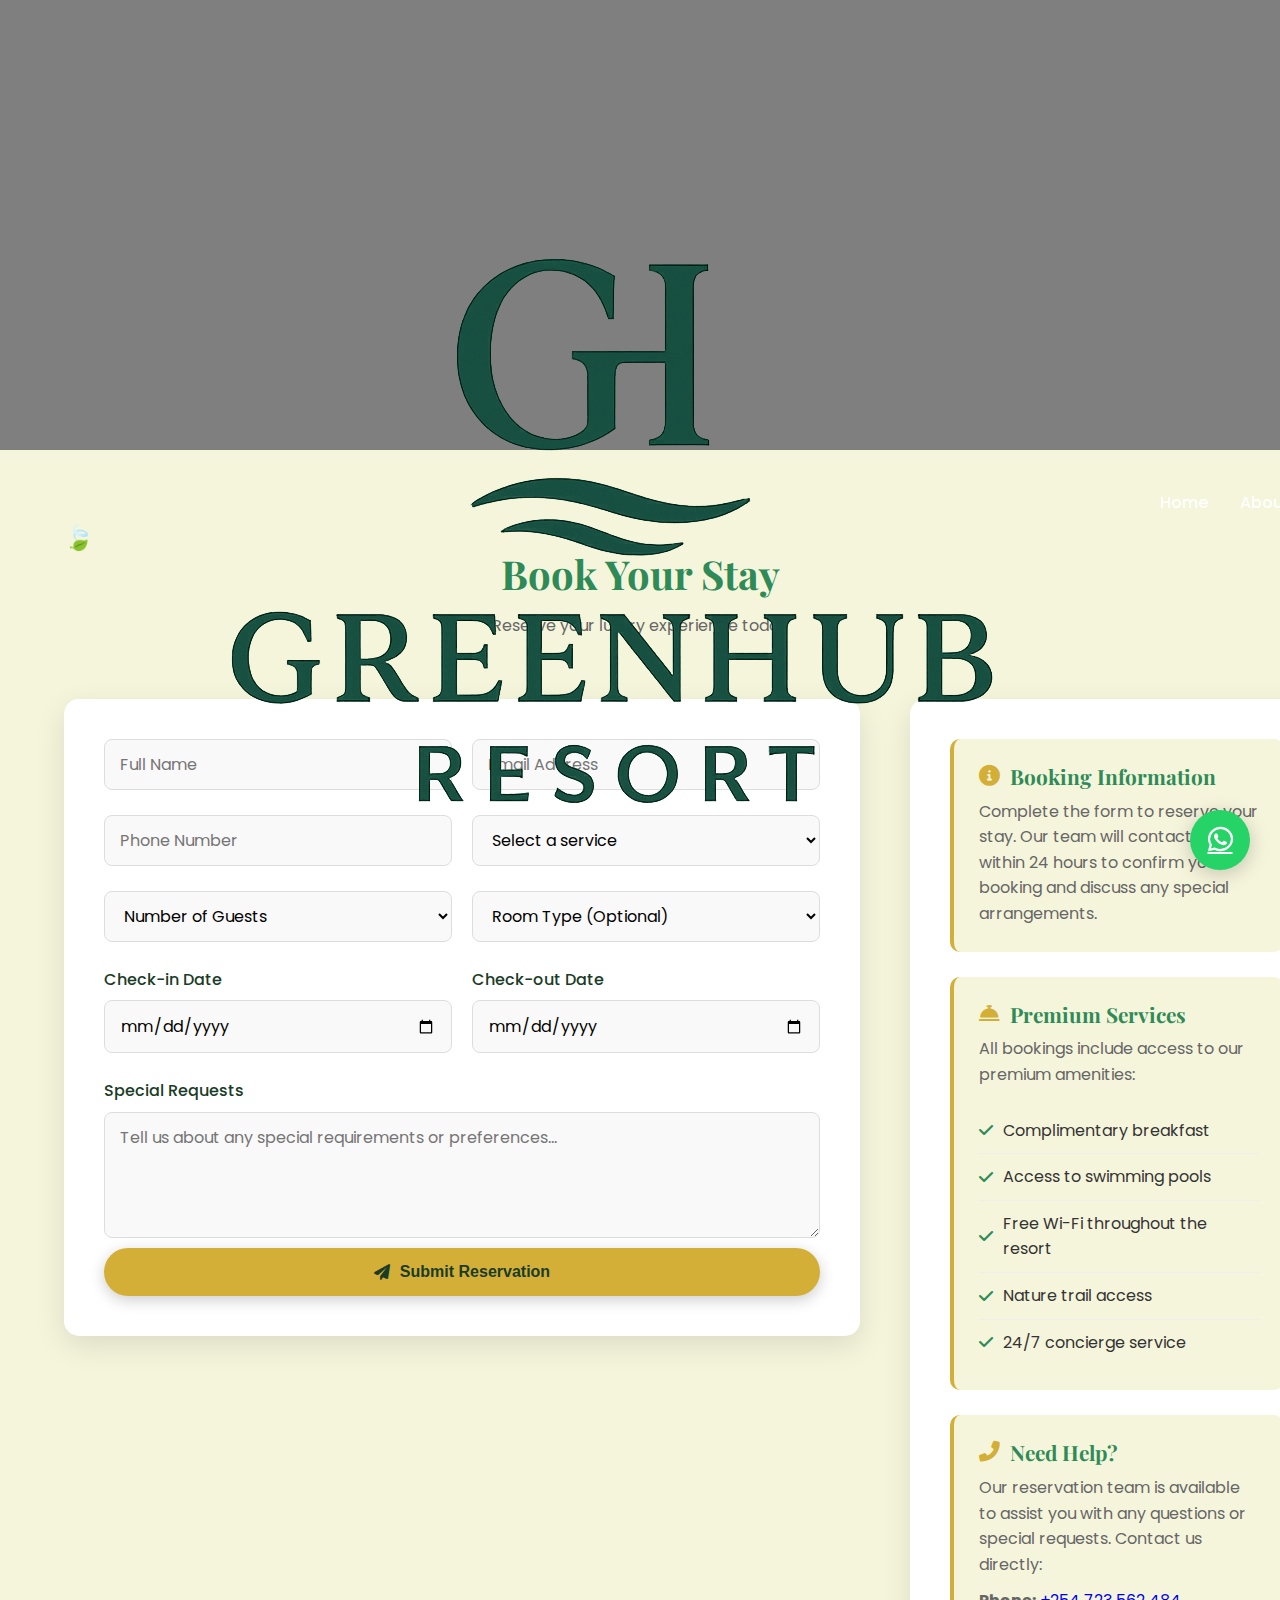
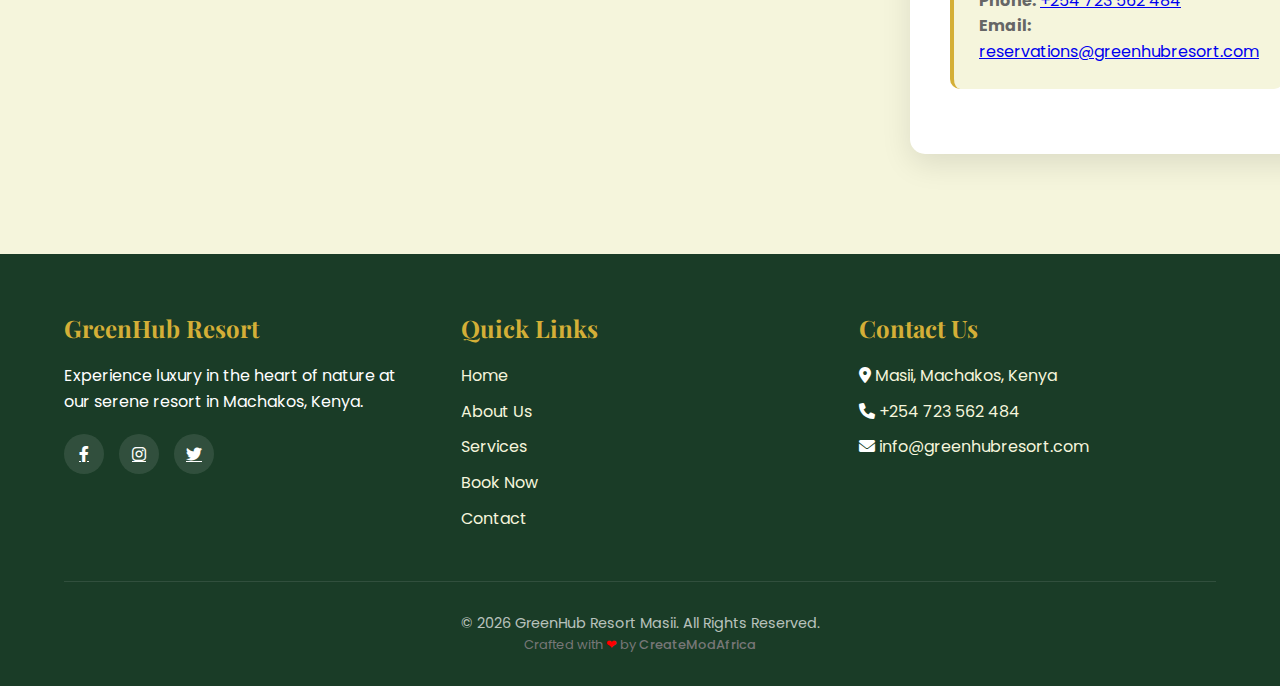
<file: booking.html>
<!DOCTYPE html>
<html lang="en">
  <head>
    <meta charset="UTF-8" />
    <meta name="viewport" content="width=device-width, initial-scale=1.0" />
    <title>GreenHub Resort - Book Your Stay</title>

    <!-- Fonts -->
    <link
      href="https://fonts.googleapis.com/css2?family=Playfair+Display:wght@400;700&family=Poppins:wght@300;400;500;600&display=swap"
      rel="stylesheet"
    />
    <link
      rel="stylesheet"
      href="https://cdnjs.cloudflare.com/ajax/libs/font-awesome/6.0.0-beta3/css/all.min.css"
    />
    <link href="https://fonts.googleapis.com/css2?family=Jost:wght@100;200;300;400;500;600;700;800;900&display=swap" rel="stylesheet">
    <!-- Stylesheet -->

    <link rel="stylesheet" href="booking.css" />
  </head>
  <body>
    <!-- Header with Navigation -->
    <!-- Header with Navigation -->
    <header>
      <nav id="navbar" class="navbar">
        <a href="index.html" class="logo"
          ><img src="logoGreenhub.png" alt="logo"
        /></a>
        <div class="menu-toggle" id="menu-toggle">
          <i class="fas fa-bars"></i>
        </div>
        <ul class="nav-links" id="nav-links">
          <li><a href="index.html">Home</a></li>
          <li><a href="about.html">About</a></li>
          <li><a href="services.html">Services</a></li>
          <li><a href="booking.html" class="active">Book Now</a></li>
          <li><a href="contact.html">Contact</a></li>
          <li><a href="booking.html" class="btn">Book Now</a></li>
        </ul>
      </nav>
    </header>

    <!-- Hero Section -->
    <section class="hero">
      <div class="hero-content">
        <h1>Experience Refined Tranquility</h1>
        <p>Serenity⭐Elegance⭐Prestige</p>
      </div>
    </section>

    <!-- Booking Section -->
    <section id="booking" class="booking">
      <div class="section-title">
        <h2>Book Your Stay</h2>
        <p>Reserve your luxury experience today</p>
      </div>

      <div class="booking-container">
        <div class="booking-form">
          <form
            id="reservationForm"
            action="https://formsubmit.co/karanjacharles586@gmail.com"
            method="POST"
          >
            <div class="form-row">
              <div class="form-group">
                <input
                  type="text"
                  id="name"
                  name="name"
                  required
                  placeholder="Full Name"
                />
              </div>

              <div class="form-group">
                <input
                  type="email"
                  id="email"
                  name="email"
                  required
                  placeholder="Email Address"
                />
              </div>
            </div>

            <div class="form-row">
              <div class="form-group">
                <input
                  type="tel"
                  id="phone"
                  name="phone_number"
                  required
                  placeholder="Phone Number"
                />
              </div>

              <div class="form-group">
                <select id="service" name="service" required>
                  <option value="">Select a service</option>
                  <option value="accommodation">Accommodation</option>
                  <option value="conference">Conference</option>
                  <option value="restaurant">Restaurant</option>
                  <option value="pool">Swimming Pool</option>
                  <option value="full">Full Package</option>
                </select>
              </div>
            </div>

            <div class="form-row">
              <div class="form-group">
                <select id="guests" name="guests" required>
                  <option value="0">Number of Guests</option>
                  <option value="1">1 Guest</option>
                  <option value="2">2 Guests</option>
                  <option value="3">3 Guests</option>
                  <option value="4">4 Guests</option>
                  <option value="5-10">5-10 Guests</option>
                  <option value="10-20">10-20 Guests</option>
                  <option value="20+">20+ Guests</option>
                </select>
              </div>

              <div class="form-group">
                <select id="room-type" name="room_type">
                  <option value="">Room Type (Optional)</option>
                  <option value="standard">Standard Room</option>
                  <option value="deluxe">Deluxe Room</option>
                  <option value="suite">Suite</option>
                  <option value="family">Family Room</option>
                  <option value="villa">Private Villa</option>
                </select>
              </div>
            </div>

            <div class="form-row">
              <div class="form-group">
                <label for="checkin">Check-in Date</label>
                <input type="date" id="checkin" name="check-in" required />
              </div>

              <div class="form-group">
                <label for="checkout">Check-out Date</label>
                <input type="date" id="checkout" name="check-out" required />
              </div>
            </div>

            <div class="form-group">
              <label for="message">Special Requests</label>
              <textarea
                id="message"
                rows="4"
                name="special_requests"
                placeholder="Tell us about any special requirements or preferences..."
              ></textarea>
            </div>

            <input type="hidden" name="_captcha" value="false" />
            <input type="hidden" name="_cc" value="murrayirungu@gmail.com" />
            <input
              type="hidden"
              name="_subject"
              value="New Reservation - GreenHub Resort"
            />
            <input type="hidden" name="_template" value="table" />
            <input
              type="hidden"
              name="_next"
              value="https://yourwebsite.com/thank-you.html"
            />

            <button type="submit" class="btn">
              <i class="fas fa-paper-plane"></i> Submit Reservation
            </button>
          </form>
        </div>

        <div class="booking-info">
          <div class="info-card">
            <h3><i class="fas fa-info-circle"></i> Booking Information</h3>
            <p>
              Complete the form to reserve your stay. Our team will contact you
              within 24 hours to confirm your booking and discuss any special
              arrangements.
            </p>
          </div>

          <div class="info-card">
            <h3><i class="fas fa-concierge-bell"></i> Premium Services</h3>
            <p>All bookings include access to our premium amenities:</p>
            <ul class="benefits-list">
              <li><i class="fas fa-check"></i> Complimentary breakfast</li>
              <li><i class="fas fa-check"></i> Access to swimming pools</li>
              <li>
                <i class="fas fa-check"></i> Free Wi-Fi throughout the resort
              </li>
              <li><i class="fas fa-check"></i> Nature trail access</li>
              <li><i class="fas fa-check"></i> 24/7 concierge service</li>
            </ul>
          </div>

          <div class="info-card">
            <h3><i class="fas fa-phone-alt"></i> Need Help?</h3>
            <p>
              Our reservation team is available to assist you with any questions
              or special requests. Contact us directly:
            </p>
            <p style="margin-top: 10px">
              <strong>Phone:</strong>
              <a href="tel:+254723562484">+254 723 562 484 </a>
            </p>
            <p>
              <strong>Email:</strong
              ><a href="mailto:reservations@greenhubresort.com">
                reservations@greenhubresort.com</a
              >
            </p>
          </div>
        </div>
      </div>
    </section>

    <!-- Confirmation Modal -->
    <div class="modal" id="confirmationModal">
      <div class="modal-content">
        <div class="modal-icon">
          <i class="fas fa-check-circle"></i>
        </div>
        <h3>Reservation Submitted!</h3>
        <p>
          Thank you for choosing GreenHub Resort. We have received your
          reservation request and will contact you shortly to confirm your
          booking.
        </p>
        <a href="index.html" class="modal-btn">Return to Homepage</a>
      </div>
    </div>

    <!-- WhatsApp Float Button -->
    <a
      href="https://wa.me/254723562484?text=Hello%20GreenHub%20Resort,%20I%27d%20like%20to%20make%20a%20booking."
      class="whatsapp-float"
      target="_blank"
    >
      <i class="fab fa-whatsapp"></i>
    </a>

    <!-- Footer -->
    <footer>
      <div class="footer-content">
        <div class="footer-column">
          <h3>GreenHub Resort</h3>
          <p>
            Experience luxury in the heart of nature at our serene resort in
            Machakos, Kenya.
          </p>
          <div class="social-links">
            <a href="https://web.facebook.com/greenhubresort/?_rdc=1&_rdr#"
              ><i class="fab fa-facebook-f"></i
            ></a>
            <a href="https://www.instagram.com/green_hub_resort/?hl=en"
              ><i class="fab fa-instagram"></i
            ></a>
            <a href="https://x.com/greenhubresort"
              ><i class="fab fa-twitter"></i
            ></a>
          </div>
        </div>

        <div class="footer-column">
          <h3>Quick Links</h3>
          <ul class="footer-links">
            <li><a href="index.html">Home</a></li>
            <li><a href="about.html">About Us</a></li>
            <li><a href="services.html">Services</a></li>
            <li><a href="booking.html">Book Now</a></li>
            <li><a href="contact.html">Contact</a></li>
          </ul>
        </div>

        <div class="footer-column">
          <h3>Contact Us</h3>
          <ul class="footer-links">
            <li>
              <i class="fas fa-map-marker-alt"></i
              ><a href="https://maps.app.goo.gl/8hnFiwiqj7PyBzou6">
                Masii, Machakos, Kenya
              </a>
            </li>
            <li>
              <i class="fas fa-phone"></i
              ><a href="tel:+254723562484"> +254 723 562 484</a>
            </li>
            <li>
              <i class="fas fa-envelope"></i
              ><a href="mailto:info@greenhubresort.com">
                info@greenhubresort.com</a
              >
            </li>
          </ul>
        </div>
      </div>

      <div class="copyright">
        <p>&copy; 2026 GreenHub Resort Masii. All Rights Reserved.</p>
        <p style="margin: 0; font-size: 13px; color: #777">
          Crafted with <span style="color: red">❤</span> by
          <a
            href="https://wa.me/254723562484?text=Hello%20there,%20I%20Need%20a%20Website"
            target="_blank"
            rel="noopener"
            style="color: var(--gold); text-decoration: none; font-weight: 500"
          >
            CreateModAfrica
          </a>
        </p>
      </div>
    </footer>

    <script src="booking.js"></script>
  </body>
</html>
</file>
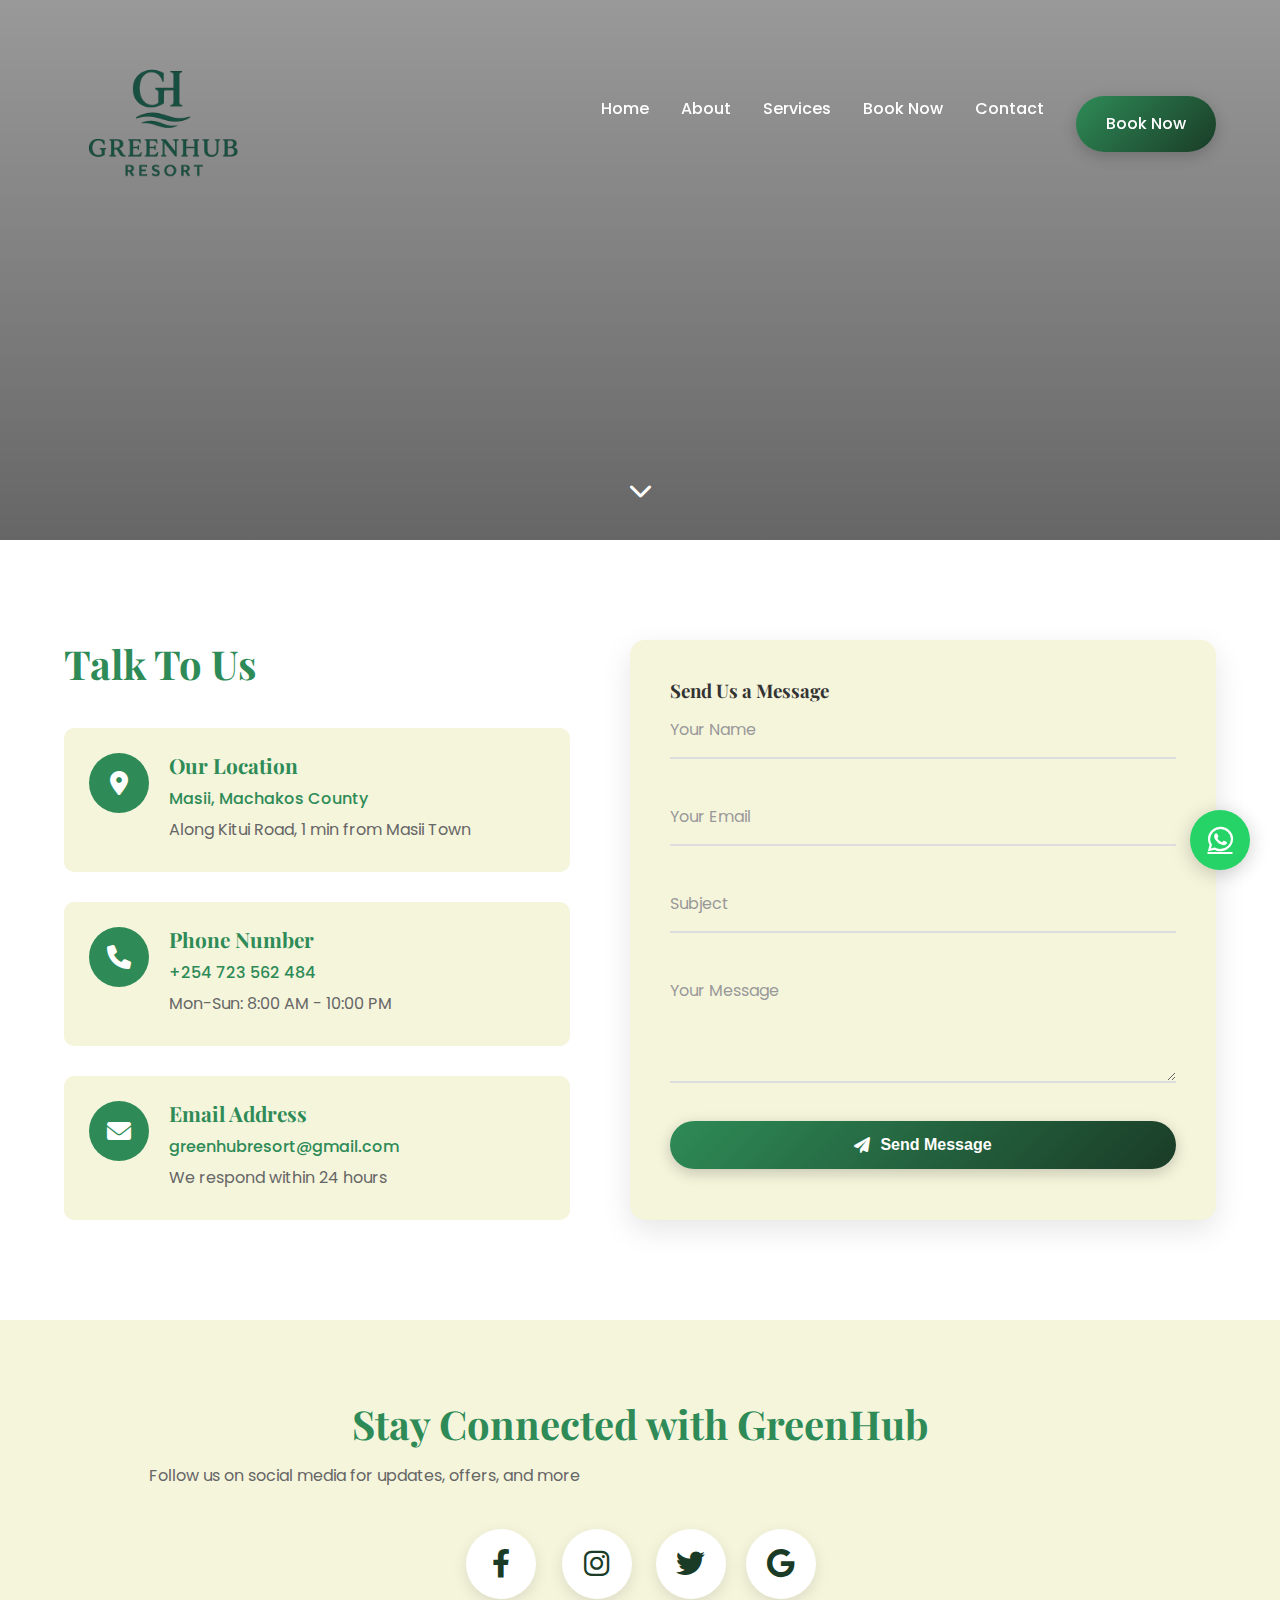
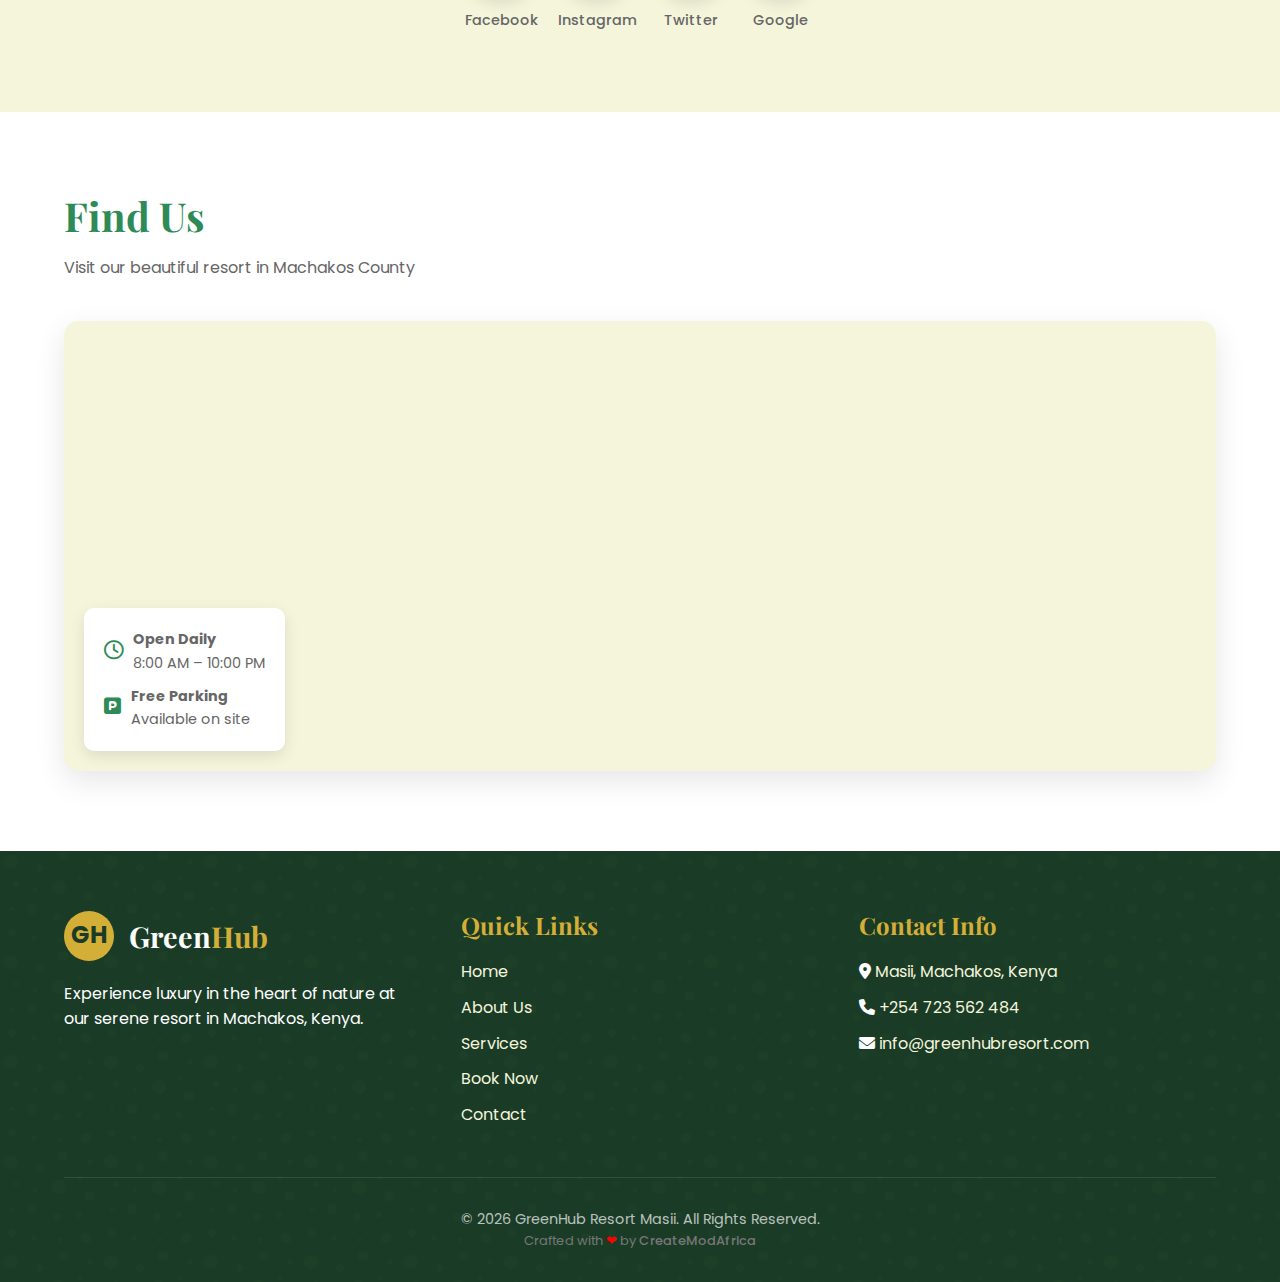
<file: contact.html>
<!DOCTYPE html>
<html lang="en">
  <head>
    <meta charset="UTF-8" />
    <meta name="viewport" content="width=device-width, initial-scale=1.0" />
    <title>Contact Us - GreenHub Resort Masii</title>

    <!-- Fonts -->
    <link
      href="https://fonts.googleapis.com/css2?family=Playfair+Display:wght@400;700&family=Poppins:wght@300;400;500;600&display=swap"
      rel="stylesheet"
    />
    <link
      rel="stylesheet"
      href="https://cdnjs.cloudflare.com/ajax/libs/font-awesome/6.0.0-beta3/css/all.min.css"
    />
    <link href="https://fonts.googleapis.com/css2?family=Jost:wght@100;200;300;400;500;600;700;800;900&display=swap" rel="stylesheet">


    <link rel="stylesheet" href="contact.css" />
  </head>
  <body>
    <!-- Header with Navigation -->
    <!-- Header with Navigation -->
    <header>
      <nav id="navbar" class="navbar">
        <a href="index.html" class="logo"
          ><img src="logoGreenhub.png" alt="logo"
        /></a>
        <div class="menu-toggle" id="menu-toggle">
          <i class="fas fa-bars"></i>
        </div>
        <ul class="nav-links" id="nav-links">
          <li><a href="index.html">Home</a></li>
          <li><a href="about.html">About</a></li>
          <li><a href="services.html">Services</a></li>
          <li><a href="booking.html">Book Now</a></li>
          <li><a href="contact.html">Contact</a></li>
          <li><a href="booking.html" class="btn">Book Now</a></li>
        </ul>
      </nav>
    </header>

    <!-- Hero Section -->
    <section class="hero">
      <div class="hero-content">
        <h1>Get in Touch</h1>
        <p>Bookings ⭐ Questions ⭐Feedback</p>
      </div>
      <div class="scroll-down">
        <i class="fas fa-chevron-down"></i>
      </div>
    </section>

    <!-- Contact Section -->
    <section class="contact">
      <div class="contact-container">
        <div class="contact-info" id="contactInfo">
          <div class="section-title">
            <h2>Talk To Us</h2>
            
          </div>

          <div class="contact-methods">
            <div class="contact-method">
              <div class="method-icon">
                <i class="fas fa-map-marker-alt"></i>
              </div>
              <div class="method-content">
                <h3>Our Location</h3>
                <p><a href="https://maps.app.goo.gl/8hnFiwiqj7PyBzou6">Masii, Machakos County</a></p>
                <p>Along Kitui Road, 1 min from Masii Town</p>
              </div>
            </div>

            <div class="contact-method">
              <div class="method-icon">
                <i class="fas fa-phone"></i>
              </div>
              <div class="method-content">
                <h3>Phone Number</h3>
                <p><a href="tel:+254723562484">+254 723 562 484</a></p>
                <p>Mon-Sun: 8:00 AM - 10:00 PM</p>
              </div>
            </div>

            <div class="contact-method">
              <div class="method-icon">
                <i class="fas fa-envelope"></i>
              </div>
              <div class="method-content">
                <h3>Email Address</h3>
                <p>
                  <a href="mailto:greenhubresort@gmail.com"
                    >greenhubresort@gmail.com</a
                  >
                </p>
                <p>We respond within 24 hours</p>
              </div>
            </div>
          </div>
        </div>

        <div class="contact-form" id="contactForm">
          <h3>Send Us a Message</h3>
          <form id="messageForm">
            <div class="form-group">
              <input type="text" id="name" required />
              <label for="name">Your Name</label>
            </div>

            <div class="form-group">
              <input type="email" id="email" required />
              <label for="email">Your Email</label>
            </div>

            <div class="form-group">
              <input type="text" id="subject" required />
              <label for="subject">Subject</label>
            </div>

            <div class="form-group">
              <textarea id="message" required></textarea>
              <label for="message">Your Message</label>
            </div>

            <button type="submit" class="btn">
              <i class="fas fa-paper-plane"></i> Send Message
            </button>
          </form>

          <div class="success-message" id="successMessage">
            <div class="success-icon">
              <i class="fas fa-check-circle"></i>
            </div>
            <h3>Thank You!</h3>
            <p>
              Your message has been sent successfully. We'll get back to you
              soon.
            </p>
          </div>
        </div>
      </div>
    </section>

    <!-- Social Media Section -->
    <section class="social-media">
      <div class="section-title">
        <h2>Stay Connected with GreenHub</h2>
        <p>Follow us on social media for updates, offers, and more</p>
      </div>

      <div class="social-icons">
        <a href="https://web.facebook.com/greenhubresort/?_rdc=1&_rdr#" class="social-icon">
          <div class="social-circle">
            <i class="fab fa-facebook-f"></i>
          </div>
          <span class="social-name">Facebook</span>
        </a>

        <a href="https://www.instagram.com/green_hub_resort/?hl=en" class="social-icon">
          <div class="social-circle">
            <i class="fab fa-instagram"></i>
          </div>
          <span class="social-name">Instagram</span>
        </a>

        <a href="https://x.com/greenhubresort" class="social-icon">
          <div class="social-circle">
            <i class="fab fa-twitter"></i>
          </div>
          <span class="social-name">Twitter</span>
        </a>

       

        <a href="https://maps.app.goo.gl/bBAvvj9StQi8dXUD6" class="social-icon">
          <div class="social-circle">
            <i class="fab fa-google"></i>
          </div>
          <span class="social-name">Google</span>
        </a>
      </div>
    </section>

    <!-- Map Section -->
   <section class="map-section">
  <div class="section-title">
    <h2>Find Us</h2>
    <p>Visit our beautiful resort in Machakos County</p>
  </div>

  <div class="map-container">
    <div class="map-wrapper">
      <!-- Embedded Google Map -->
      <iframe 
        src="https://www.google.com/maps/embed?pb=!1m18!1m12!1m3!1d3271.8415035212047!2d37.441558199999996!3d-1.4557419999999999!2m3!1f0!2f0!3f0!3m2!1i1024!2i768!4f13.1!3m3!1m2!1s0x1825793b6ef6d4fd%3A0xf6a2841cded85695!2sGreenhub%20resort!5e1!3m2!1sen!2ske!4v1762078334481!5m2!1sen!2ske" 
        width="1200" 
        height="450" 
        style="border:0;" 
        allowfullscreen="" 
        loading="lazy" 
        referrerpolicy="no-referrer-when-downgrade">
      </iframe>

      <!-- Optional clickable link -->
    <a href="https://www.google.com/maps/place/Greenhub+resort/@-1.455742,37.441558,17z" target="_blank" rel="noopener noreferrer"></a>
    </div>

    <div class="map-overlay">
      <div class="overlay-item">
        <div class="overlay-icon">
          <i class="far fa-clock"></i>
        </div>
        <div class="overlay-text">
          <strong>Open Daily</strong><br />
          8:00 AM – 10:00 PM
        </div>
      </div>

      <div class="overlay-item">
        <div class="overlay-icon">
          <i class="fas fa-parking"></i>
        </div>
        <div class="overlay-text">
          <strong>Free Parking</strong><br />
          Available on site
        </div>
      </div>
    </div>
  </div>
</section>

    </section>

    <!-- WhatsApp Float Button -->
    <a
      href="https://wa.me/254723562484?text=Hello%20GreenHub%20Resort,%20I%27d%20like%20to%20make%20an%20inquiry."
      class="whatsapp-float"
      target="_blank"
    >
      <i class="fab fa-whatsapp"></i>
      <div class="whatsapp-tooltip">Chat with us on WhatsApp</div>
    </a>

    <!-- Scroll to Top Button -->
    <div class="scroll-to-top" id="scrollToTop">
      <i class="fas fa-chevron-up"></i>
    </div>

    <!-- Footer -->
    <footer>
      <div class="footer-content">
        <div class="footer-column">
          <div class="footer-logo">
            <div class="logo-icon">GH</div>
            <div class="logo-text">Green<span>Hub</span></div>
          </div>
          <p>
            Experience luxury in the heart of nature at our serene resort in
            Machakos, Kenya.
          </p>
        </div>

        <div class="footer-column">
          <h3>Quick Links</h3>
          <ul class="footer-links">
            <li><a href="index.html">Home</a></li>
            <li><a href="about.html">About Us</a></li>
            <li><a href="services.html">Services</a></li>
            <li><a href="booking.html">Book Now</a></li>
            <li><a href="contact.html">Contact</a></li>
          </ul>
        </div>

        <div class="footer-column">
          <h3>Contact Info</h3>
          <ul class="footer-links">
            <li>
              <i class="fas fa-map-marker-alt"></i><a href="https://maps.app.goo.gl/8hnFiwiqj7PyBzou6"> Masii, Machakos, Kenya
            </a></li>
            <li><i class="fas fa-phone"></i><a href="tel:+254723562484"> +254 723 562 484</a></li>
            <li><i class="fas fa-envelope"></i><a href="mailto:info@greenhubresort.com"> info@greenhubresort.com</a></li>
          </ul>
        </div>
      </div>

      <div class="copyright">
        <p>&copy; 2026 GreenHub Resort Masii. All Rights Reserved.</p>
          <p style="margin: 0; font-size: 13px; color: #777">
            Crafted with <span style="color: red">❤</span> by
            <a
              href="https://wa.me/254723562484?text=Hello%20there,%20I%20Need%20a%20Website"
              target="_blank"
              rel="noopener"
              style="
                color: var(--gold);
                text-decoration: none;
                font-weight: 500;
              "
            >
              CreateModAfrica
            </a>
          </p>
      </div>
    </footer>

    <script src="contact.js"></script>
  </body>
</html>
</file>
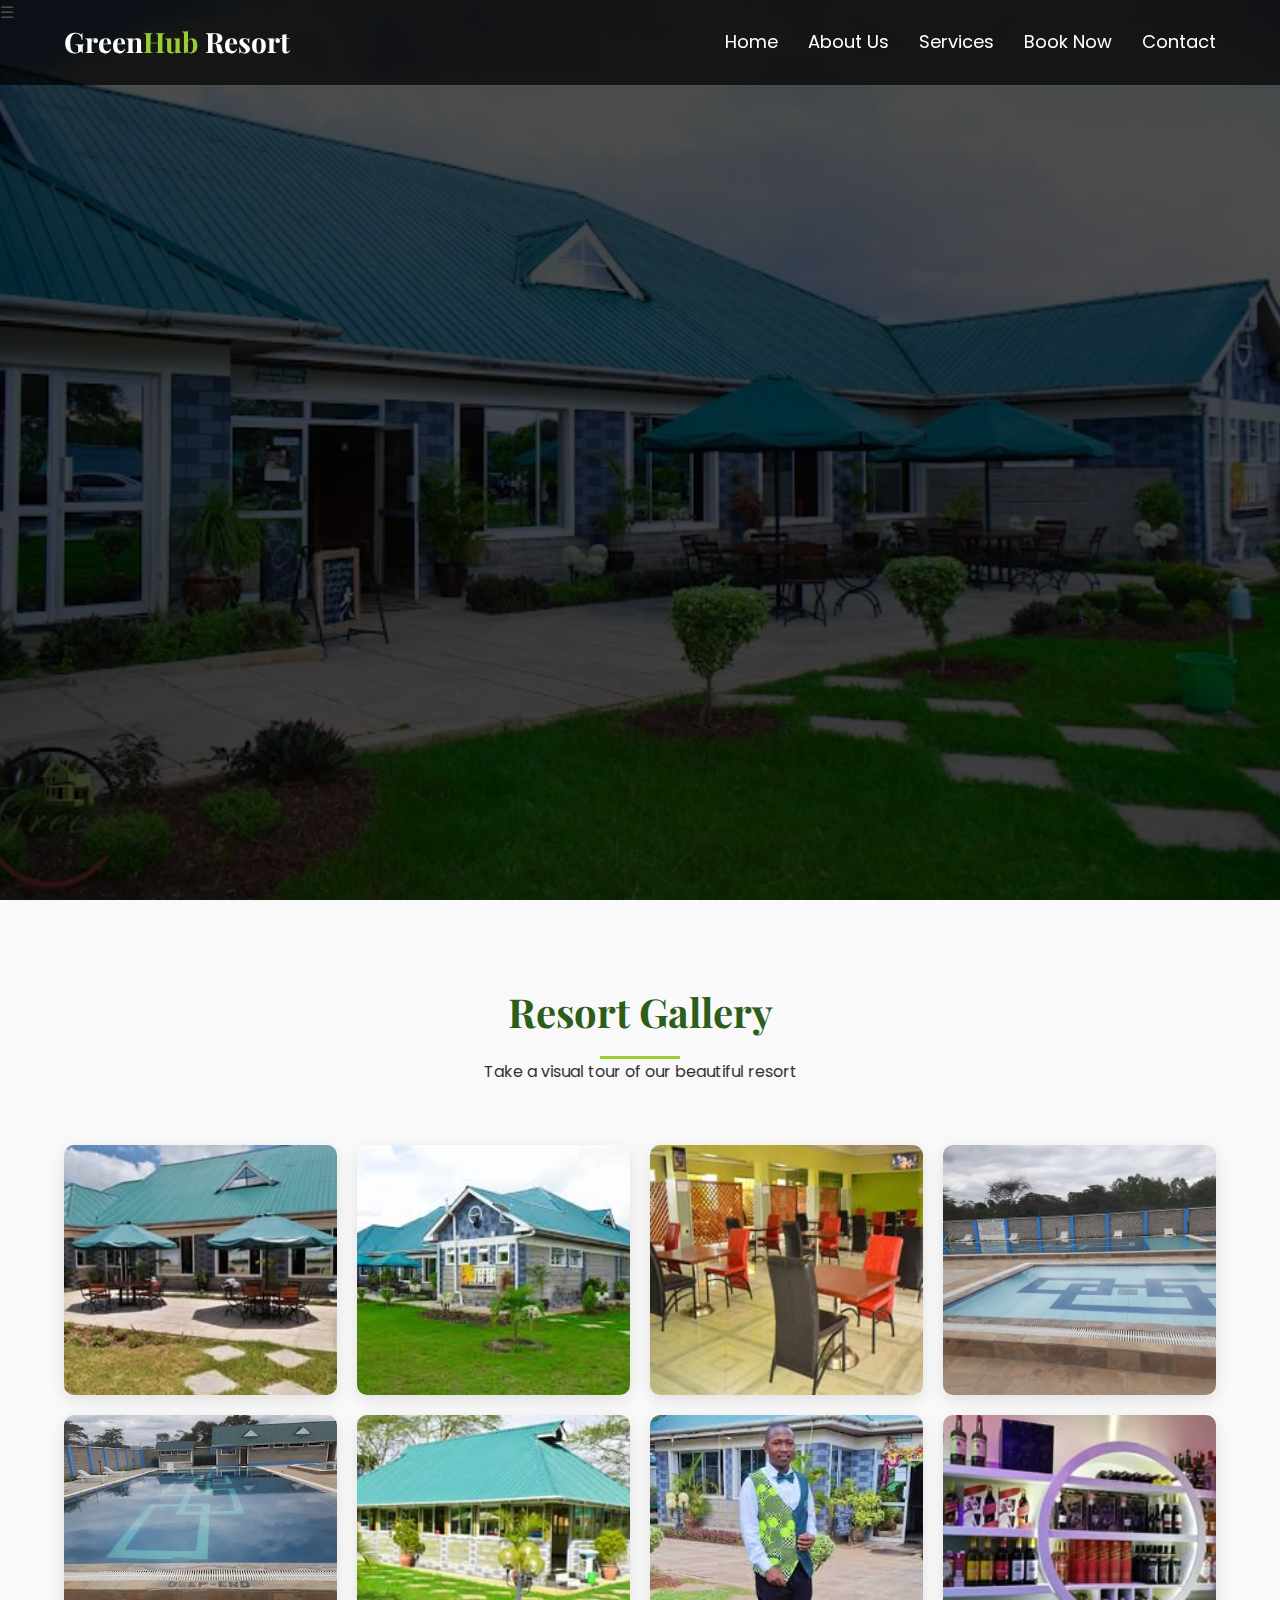
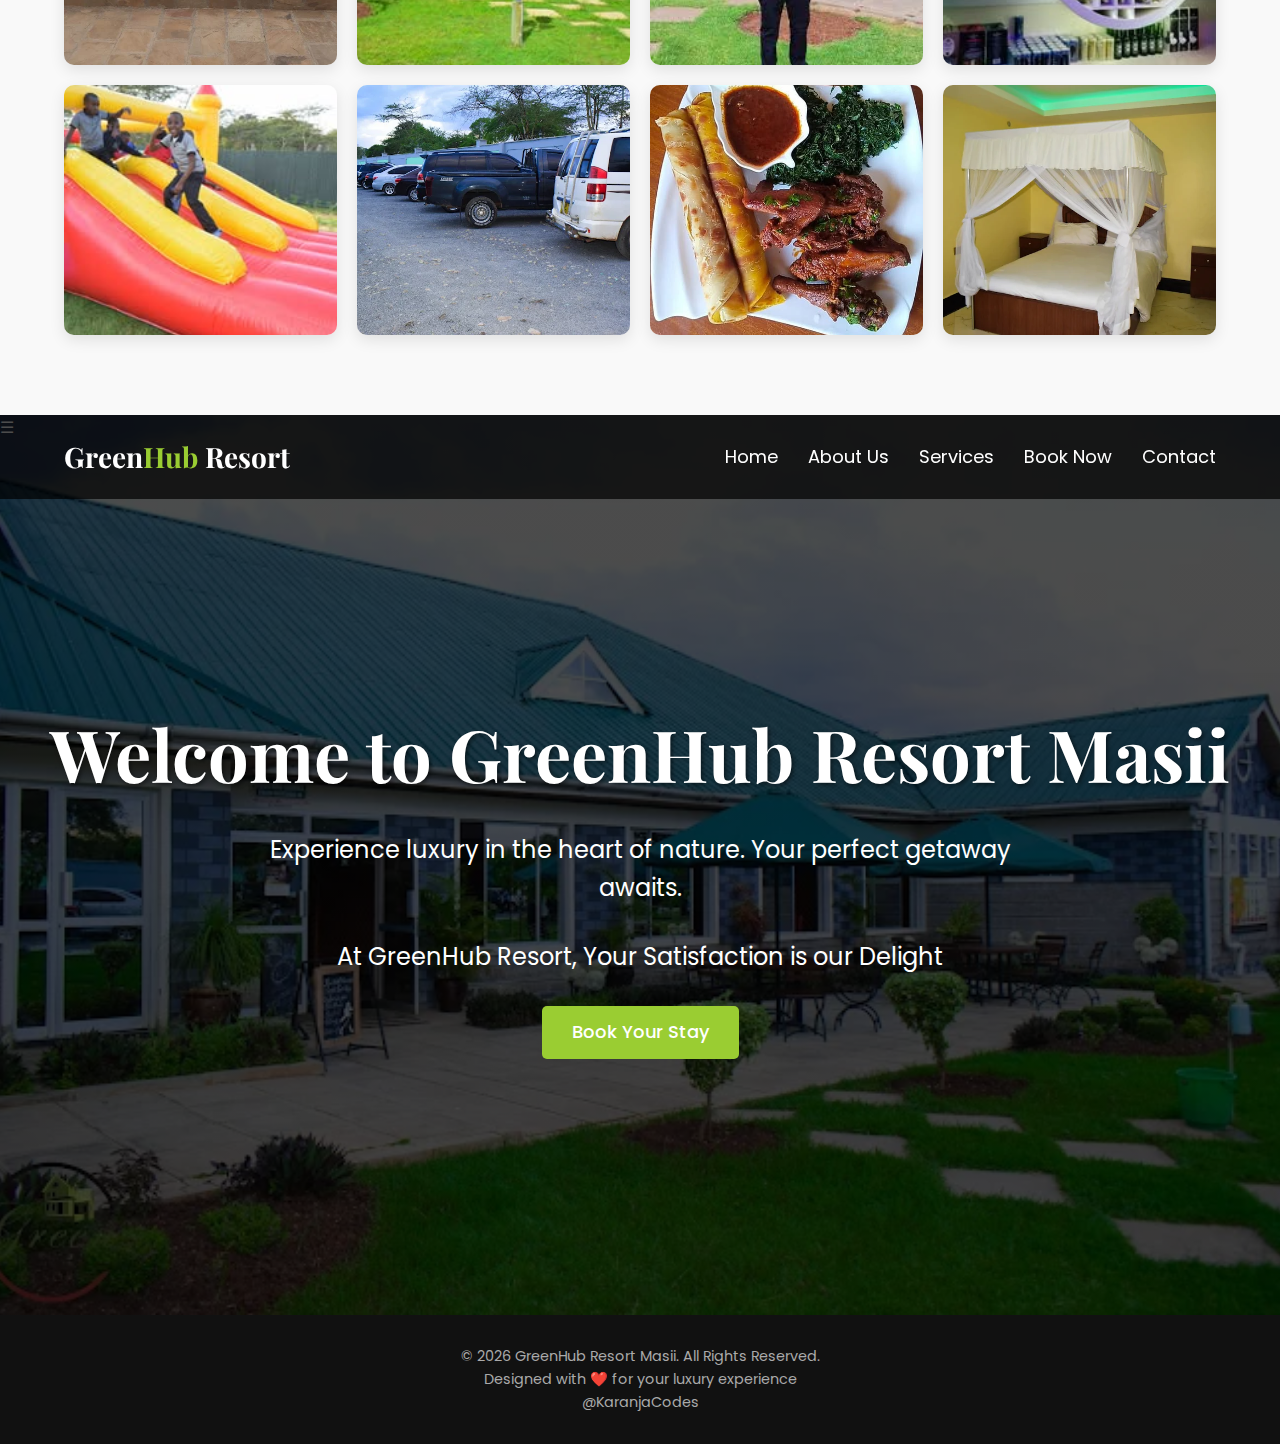
<file: gallery.html>
<!DOCTYPE html>
<html lang="en">
  <head>
    <meta charset="UTF-8" />
    <meta name="viewport" content="width=device-width, initial-scale=1.0" />
    <title>Document</title>
  </head>
  <body>
    <!-- Header with Navigation -->
    <header>
      <div class="menu-toggle" id="menu-toggle">&#9776;</div>
      <nav id="navbar">
        <div class="logo">Green<span>Hub</span> Resort</div>
        <ul class="nav-links" id="nav-links">
          <li><a href="index.html">Home</a></li>
          <li><a href="about.html">About Us</a></li>
          <li><a href="services.html">Services</a></li>
          <li><a href="booking.html">Book Now</a></li>
          <li><a href="contact.html">Contact</a></li>
        </ul>
      </nav>
    </header>

    <!-- Gallery Section -->
    <section id="gallery" class="gallery">
      <div class="section-title">
        <h2>Resort Gallery</h2>
        <p>Take a visual tour of our beautiful resort</p>
      </div>

      <div class="gallery-grid">
        <div class="gallery-item">
          <img src="greenhub sitting area.jpg" alt="Resort Exterior" />
        </div>
        <div class="gallery-item">
          <img src="greenhub exterior.jpeg" alt="exterior" />
        </div>
        <div class="gallery-item">
          <img src="greenhub restaurant.jpg" alt="Restaurant" />
        </div>
        <div class="gallery-item">
          <img src="GreenHub Swimming pool 2.webp" alt="Pool Area" />
        </div>
        <div class="gallery-item">
          <img src="Greenhub Swimming pool.webp" alt="pool_area" />
        </div>
        <div class="gallery-item">
          <img src="greenhub conference hall.jpg" alt="Conference Room" />
        </div>
        <div class="gallery-item">
          <img src="greenhub staff.jpeg" alt="staff" />
        </div>

        <div class="gallery-item">
          <img src="greenhub bar area.jpg" alt="bar_area" />
        </div>
        <div class="gallery-item">
          <img src="Greenhub bouncingcastle.jpg" alt="kids_day" />
        </div>
        <div class="gallery-item">
          <img src="Greenhub Parking Area.webp" alt="Parking" />
        </div>
        <div class="gallery-item">
          <img src="Greenhub meals.jpg" alt="meals" />
        </div>
        <div class="gallery-item">
          <img src="Greenhub accommodation.webp" alt="accommodation" />
        </div>
      </div>
    </section>
  </body>
</html>
<!DOCTYPE html>
<html lang="en">
  <head>
    <meta charset="UTF-8" />
    <meta name="viewport" content="width=device-width, initial-scale=1.0" />
    <title>GreenHub Resort Masii - Luxury Getaway</title>
    <link rel="stylesheet" href="style.css" />
    <link
      href="https://fonts.googleapis.com/css2?family=Playfair+Display:wght@400;700&family=Poppins:wght@300;400;500;600&display=swap"
      rel="stylesheet"
    />
  </head>
  <body>
    <!-- Header with Navigation -->
    <header>
      <div class="menu-toggle" id="menu-toggle">&#9776;</div>
      <nav id="navbar">
        <div class="logo">Green<span>Hub</span> Resort</div>
        <ul class="nav-links">
          <li><a href="index.html">Home</a></li>
          <li><a href="about.html">About Us</a></li>
          <li><a href="services.html">Services</a></li>
          <!---<li><a href="#gallery">Gallery</a></li>-->
          <li><a href="booking.html">Book Now</a></li>
          <li><a href="contact.html">Contact</a></li>
          <!---<li><a href="#Social_Media">Social Media </a></li>-->
          <!---<li><a href="#maps">Maps</a></li>-->
        </ul>
      </nav>

      <div class="hero" id="home">
        <h1>Welcome to GreenHub Resort Masii</h1>
        <p>
          Experience luxury in the heart of nature. Your perfect getaway awaits.
        </p>
        <p>At GreenHub Resort, Your Satisfaction is our Delight</p>
        <a href="booking.html" class="btn">Book Your Stay</a>
      </div>
    </header>

    <!-- Footer -->
    <footer>
      <p>&copy; 2026 GreenHub Resort Masii. All Rights Reserved.</p>
      <p>Designed with ❤️ for your luxury experience</p>
      <p>@KaranjaCodes</p>
    </footer>

    <script>
      // Navbar scroll effect
      window.addEventListener("scroll", function () {
        const navbar = document.getElementById("navbar");
        if (window.scrollY > 100) {
          navbar.classList.add("scrolled");
        } else {
          navbar.classList.remove("scrolled");
        }
      });
    </script>
  </body>
</html>
</file>
<file: booking.css>
:root {
        --primary: #2e8b57;
        --secondary: #f5f5dc;
        --accent: #d4af37;
        --dark: #1a3c27;
        --light: #ffffff;
        --transition: all 0.3s ease;
      }

      * {
        margin: 0;
        padding: 0;
        box-sizing: border-box;
      }

      body {
        font-family: "Poppins", sans-serif;
        line-height: 1.6;
        color: #333;
        overflow-x: hidden;
        background-color: var(--light);
      }

      h1,
      h2,
      h3,
      h4 {
        font-family: "Playfair Display", serif;
        font-weight: 700;
        line-height: 1.2;
      }

      /* Header & Navigation */
      header {
        position: fixed;
        top: 0;
        left: 0;
        width: 100%;
        z-index: 1000;
        transition: var(--transition);
      }

      nav {
        display: flex;
        justify-content: space-between;
        align-items: center;
        padding: 1.5rem 5%;
        background-color: transparent;
        transition: var(--transition);
      }

      nav.scrolled {
        background-color: var(--light);
        box-shadow: 0 5px 20px rgba(0, 0, 0, 0.1);
        padding: 1rem 5%;
      }

      .logo {
        display: flex;
        align-items: center;
        font-family: "Playfair Display", serif;
        font-size: 1.8rem;
        font-weight: 700;
        color: var(--light);
        text-decoration: none;
        transition: var(--transition);
      }

      nav.scrolled .logo {
        color: var(--primary);
      }

      .logo span {
        color: var(--accent);
      }

      .logo::before {
        content: "🍃";
        margin-right: 10px;
        font-size: 1.5rem;
      }

      .nav-links {
        display: flex;
        list-style: none;
      }

      .nav-links li {
        margin-left: 2rem;
      }

      .nav-links a {
        color: var(--light);
        text-decoration: none;
        font-weight: 500;
        transition: var(--transition);
        position: relative;
      }

      nav.scrolled .nav-links a {
        color: var(--dark);
      }

      .nav-links a:hover {
        color: var(--accent);
      }

      .nav-links a::after {
        content: "";
        position: absolute;
        bottom: -5px;
        left: 0;
        width: 0;
        height: 2px;
        background-color: var(--accent);
        transition: var(--transition);
      }

      .nav-links a:hover::after {
        width: 100%;
      }

      .menu-toggle {
        display: none;
        font-size: 1.5rem;
        color: var(--light);
        cursor: pointer;
        transition: var(--transition);
      }

      nav.scrolled .menu-toggle {
        color: var(--dark);
      }

      /* Hero Section */
      .hero {
        height: 50vh;
        position: relative;
        display: flex;
        flex-direction: column;
        justify-content: center;
        align-items: center;
        text-align: center;
        color: var(--light);
        padding: 0 5%;
        overflow: hidden;
        background: linear-gradient(rgba(0, 0, 0, 0.5), rgba(0, 0, 0, 0.5)),
          url('https://images.unsplash.com/photo-1611892440504-42a792e24d32?ixlib=rb-1.2.1&auto=format&fit=crop&w=1350&q=80');
        background-size: cover;
        background-position: center;
        background-attachment: fixed;
      }

      .hero-content {
        max-width: 800px;
        z-index: 2;
        transform: translateY(20px);
        opacity: 0;
        animation: fadeUp 1s forwards 0.5s;
      }

      .hero h1 {
        font-size: 3rem;
        margin-bottom: 1rem;
        text-shadow: 2px 2px 8px rgba(0, 0, 0, 0.3);
      }

      .hero p {
        font-size: 1.2rem;
        margin-bottom: 2rem;
        max-width: 600px;
        text-shadow: 1px 1px 4px rgba(0, 0, 0, 0.3);
      }

      /* Booking Section */
      .booking {
        padding: 100px 5%;
        background-color: var(--secondary);
      }

      .section-title {
        text-align: center;
        margin-bottom: 60px;
      }

      .section-title h2 {
        font-size: 2.5rem;
        color: var(--primary);
        margin-bottom: 15px;
      }

      .section-title p {
        color: #666;
        max-width: 600px;
        margin: 0 auto;
      }

      .booking-container {
        display: flex;
        gap: 50px;
        max-width: 1200px;
        margin: 0 auto;
        align-items: flex-start;
      }

      .booking-form {
        flex: 1;
        background: var(--light);
        padding: 40px;
        border-radius: 15px;
        box-shadow: 0 10px 30px rgba(0, 0, 0, 0.1);
      }

      .booking-info {
        flex: 1;
        background: var(--light);
        padding: 40px;
        border-radius: 15px;
        box-shadow: 0 10px 30px rgba(0, 0, 0, 0.1);
      }

      .form-row {
        display: flex;
        gap: 20px;
        margin-bottom: 25px;
      }

      .form-group {
        flex: 1;
        display: flex;
        flex-direction: column;
      }

      .form-group label {
        margin-bottom: 8px;
        font-weight: 500;
        color: var(--dark);
      }

      .form-group input,
      .form-group select,
      .form-group textarea {
        padding: 12px 15px;
        border: 1px solid #ddd;
        border-radius: 8px;
        font-family: "Poppins", sans-serif;
        font-size: 1rem;
        transition: var(--transition);
        background-color: #f9f9f9;
      }

      .form-group input:focus,
      .form-group select:focus,
      .form-group textarea:focus {
        outline: none;
        border-color: var(--primary);
        box-shadow: 0 0 0 3px rgba(46, 139, 87, 0.1);
        background-color: var(--light);
      }

      .form-group textarea {
        resize: vertical;
        min-height: 120px;
      }

      .btn {
        display: inline-flex;
        align-items: center;
        justify-content: center;
        gap: 10px;
        background-color: var(--accent);
        color: var(--dark);
        padding: 15px 30px;
        border: none;
        border-radius: 30px;
        text-decoration: none;
        font-weight: 600;
        font-size: 1rem;
        transition: var(--transition);
        box-shadow: 0 4px 15px rgba(0, 0, 0, 0.2);
        cursor: pointer;
        width: 100%;
        margin-top: 10px;
      }

      .btn:hover {
        transform: translateY(-5px);
        box-shadow: 0 8px 20px rgba(0, 0, 0, 0.3);
      }

      .info-card {
        background: var(--secondary);
        padding: 25px;
        border-radius: 10px;
        margin-bottom: 25px;
        border-left: 4px solid var(--accent);
      }

      .info-card h3 {
        font-size: 1.3rem;
        margin-bottom: 10px;
        color: var(--primary);
        display: flex;
        align-items: center;
        gap: 10px;
      }

      .info-card h3 i {
        color: var(--accent);
      }

      .info-card p {
        color: #666;
        margin-bottom: 0;
      }

      .benefits-list {
        list-style: none;
        margin-top: 20px;
      }

      .benefits-list li {
        padding: 10px 0;
        border-bottom: 1px solid #eee;
        display: flex;
        align-items: center;
        gap: 10px;
      }

      .benefits-list li:last-child {
        border-bottom: none;
      }

      .benefits-list li i {
        color: var(--primary);
      }

      /* Confirmation Modal */
      .modal {
        display: none;
        position: fixed;
        top: 0;
        left: 0;
        width: 100%;
        height: 100%;
        background-color: rgba(0, 0, 0, 0.7);
        z-index: 2000;
        justify-content: center;
        align-items: center;
      }

      .modal-content {
        background: var(--light);
        padding: 40px;
        border-radius: 15px;
        max-width: 500px;
        width: 90%;
        text-align: center;
        box-shadow: 0 10px 30px rgba(0, 0, 0, 0.2);
        transform: scale(0.9);
        opacity: 0;
        transition: var(--transition);
      }

      .modal.active .modal-content {
        transform: scale(1);
        opacity: 1;
      }

      .modal-icon {
        font-size: 4rem;
        color: var(--primary);
        margin-bottom: 20px;
      }

      .modal h3 {
        font-size: 1.8rem;
        margin-bottom: 15px;
        color: var(--primary);
      }

      .modal p {
        margin-bottom: 25px;
        color: #666;
      }

      .modal-btn {
        display: inline-block;
        background-color: var(--primary);
        color: var(--light);
        padding: 12px 25px;
        border-radius: 30px;
        text-decoration: none;
        font-weight: 600;
        transition: var(--transition);
      }

      .modal-btn:hover {
        background-color: var(--dark);
      }

      /* WhatsApp Float Button */
      .whatsapp-float {
        position: fixed;
        bottom: 30px;
        right: 30px;
        width: 60px;
        height: 60px;
        background-color: #25d366;
        color: var(--light);
        border-radius: 50%;
        text-align: center;
        box-shadow: 0 4px 20px rgba(0, 0, 0, 0.2);
        z-index: 100;
        display: flex;
        justify-content: center;
        align-items: center;
        animation: pulse 2s infinite;
        transition: var(--transition);
      }

      .whatsapp-float:hover {
        transform: scale(1.1);
        box-shadow: 0 6px 25px rgba(0, 0, 0, 0.3);
      }

      .whatsapp-float i {
        font-size: 1.8rem;
      }

      /* Footer */
      footer {
        background-color: var(--dark);
        color: var(--light);
        padding: 60px 5% 30px;
      }

      .footer-content {
        display: grid;
        grid-template-columns: repeat(auto-fit, minmax(250px, 1fr));
        gap: 40px;
        max-width: 1200px;
        margin: 0 auto 40px;
      }

      .footer-column h3 {
        font-size: 1.5rem;
        margin-bottom: 20px;
        color: var(--accent);
      }

      .footer-links {
        list-style: none;
      }

      .footer-links li {
        margin-bottom: 10px;
      }

      .footer-links a {
        color: var(--secondary);
        text-decoration: none;
        transition: var(--transition);
      }

      .footer-links a:hover {
        color: var(--accent);
        padding-left: 5px;
      }

      .social-links {
        display: flex;
        gap: 15px;
        margin-top: 20px;
      }

      .social-links a {
        display: inline-flex;
        justify-content: center;
        align-items: center;
        width: 40px;
        height: 40px;
        background-color: rgba(255, 255, 255, 0.1);
        border-radius: 50%;
        color: var(--light);
        transition: var(--transition);
      }

      .social-links a:hover {
        background-color: var(--accent);
        transform: translateY(-5px);
      }

      .copyright {
        text-align: center;
        padding-top: 30px;
        border-top: 1px solid rgba(255, 255, 255, 0.1);
        font-size: 0.9rem;
        color: rgba(255, 255, 255, 0.7);
      }

      /* Animations */
      @keyframes fadeUp {
        to {
          opacity: 1;
          transform: translateY(0);
        }
      }

      @keyframes pulse {
        0% {
          box-shadow: 0 0 0 0 rgba(37, 211, 102, 0.7);
        }
        70% {
          box-shadow: 0 0 0 15px rgba(37, 211, 102, 0);
        }
        100% {
          box-shadow: 0 0 0 0 rgba(37, 211, 102, 0);
        }
      }

      /* Responsive Design */
      @media (max-width: 992px) {
        .booking-container {
          flex-direction: column;
        }

        .hero h1 {
          font-size: 2.5rem;
        }
      }

      @media (max-width: 768px) {
        .menu-toggle {
          display: block;
        }

        .nav-links {
          position: fixed;
          top: 0;
          right: -100%;
          width: 70%;
          height: 100vh;
          background-color: var(--dark);
          flex-direction: column;
          align-items: center;
          justify-content: center;
          transition: var(--transition);
          z-index: 1000;
        }

        .nav-links.active {
          right: 0;
        }

        .nav-links li {
          margin: 15px 0;
        }

        .form-row {
          flex-direction: column;
          gap: 15px;
        }

        .hero {
          height: 40vh;
        }

        .hero h1 {
          font-size: 2rem;
        }

        .hero p {
          font-size: 1rem;
        }

        .section-title h2 {
          font-size: 2rem;
        }

        .booking-form,
        .booking-info {
          padding: 25px;
        }
      }

      @media (max-width: 576px) {
        .hero h1 {
          font-size: 1.8rem;
        }

        .btn {
          padding: 12px 25px;
        }

        .booking {
          padding: 80px 5%;
        }
      }
</file>
<file: contact.css>
:root {
        --primary: #2e8b57;
        --secondary: #f5f5dc;
        --accent: #d4af37;
        --dark: #1a3c27;
        --light: #ffffff;
        --transition: all 0.3s ease;
      }

      * {
        margin: 0;
        padding: 0;
        box-sizing: border-box;
      }

      body {
        font-family: "Poppins", sans-serif;
        line-height: 1.6;
        color: #333;
        overflow-x: hidden;
        background-color: var(--light);
      }

      h1,
      h2,
      h3,
      h4 {
        font-family: "Playfair Display", serif;
        font-weight: 700;
        line-height: 1.2;
      }

      /* Header & Navigation */
      header {
  position: fixed;
  top: 0;
  left: 0;
  width: 100%;
  z-index: 1000;
  transition: var(--transition);
}

.navbar {
  display: flex;
  justify-content: space-between;
  align-items: center;
  padding: 1.5rem 5%;
  background-color: transparent;
  transition: var(--transition);
}

.navbar.scrolled {
  background-color: var(--light);
  box-shadow: 0 5px 20px rgba(0, 0, 0, 0.1);
  padding: 1rem 5%;
}

/* Logo styling */
.logo {
  display: flex;
  align-items: center;
  font-family: "Playfair Display", serif;
  font-size: 1.8rem;
  font-weight: 700;
  color: var(--light);
  text-decoration: none;
}

.navbar.scrolled .logo {
  color: var(--primary);
}

.logo span {
  color: var(--accent);
}

/* Style the logo image */
.logo img {
  width: 200px;        /* Adjust height */
  height:200px;       /* Maintain aspect ratio */
  object-fit: contain;
  margin-right: 10px;
}

/* Navbar links */
.nav-links {
  display: flex;
  list-style: none;
}

.nav-links li {
  margin-left: 2rem;
}

.nav-links a {
  color: var(--light);
  text-decoration: none;
  font-weight: 500;
  transition: var(--transition);
  position: relative;
}

.navbar.scrolled .nav-links a {
  color: var(--dark);
}

.nav-links a:hover {
  color: var(--accent);
}

.nav-links a::after {
  content: "";
  position: absolute;
  bottom: -5px;
  left: 0;
  width: 0;
  height: 2px;
  background-color: var(--accent);
  transition: var(--transition);
}

.nav-links a:hover::after {
  width: 100%;
}

/* Menu toggle (mobile) */
.menu-toggle {
  display: none;
  font-size: 1.5rem;
  color: var(--light);
  cursor: pointer;
}

/* Responsive adjustments */
@media (max-width: 768px) {
  .logo img {
    width: 200px;
    height: 200px;
  }

  .logo {
    font-size: 1.5rem;
  }

  .nav-links li {
    margin-left: 1.5rem;
  }
}

      /* Hero Section */
      .hero {
        height: 60vh;
        position: relative;
        display: flex;
        flex-direction: column;
        justify-content: center;
        align-items: center;
        text-align: center;
        color: var(--light);
        padding: 0 5%;
        overflow: hidden;
        background: linear-gradient(rgba(0, 0, 0, 0.4), rgba(0, 0, 0, 0.6)),
          url("https://lh3.googleusercontent.com/p/AF1QipMbnKmMyzVrXhSnNc2IA7pvFORgvP1GKGpFHL7F=w243-h174-n-k-no-nu");
        background-size: cover;
        background-position: center;
      }

      .hero-content {
        max-width: 800px;
        z-index: 2;
        transform: translateY(20px);
        opacity: 0;
        animation: fadeUp 1s forwards 0.5s;
      }

      .hero h1 {
        font-size: 3rem;
        margin-bottom: 1rem;
        text-shadow: 2px 2px 8px rgba(0, 0, 0, 0.3);
      }

      .hero p {
        font-size: 1.2rem;
        margin-bottom: 2rem;
        max-width: 600px;
        text-shadow: 1px 1px 4px rgba(0, 0, 0, 0.3);
      }

      .scroll-down {
        position: absolute;
        bottom: 30px;
        left: 50%;
        transform: translateX(-50%);
        color: var(--light);
        font-size: 1.5rem;
        animation: bounce 2s infinite;
        cursor: pointer;
      }

      /* Contact Section */
      .contact {
        padding: 100px 5%;
        background-color: var(--light);
      }

      .contact-container {
        display: flex;
        gap: 60px;
        max-width: 1200px;
        margin: 0 auto;
      }

      .contact-info {
        flex: 1;
        transform: translateX(-50px);
        opacity: 0;
        transition: all 0.8s ease;
      }

      .contact-info.visible {
        transform: translateX(0);
        opacity: 1;
      }

      .section-title {
        margin-bottom: 40px;
      }

      .section-title h2 {
        font-size: 2.5rem;
        color: var(--primary);
        margin-bottom: 15px;
      }

      .section-title p {
        color: #666;
        max-width: 600px;
      }

      .contact-methods {
        display: flex;
        flex-direction: column;
        gap: 30px;
      }

      .contact-method {
        display: flex;
        align-items: flex-start;
        gap: 20px;
        padding: 25px;
        background: var(--secondary);
        border-radius: 10px;
        transition: var(--transition);
      }

      .contact-method:hover {
        transform: translateY(-5px);
        box-shadow: 0 10px 20px rgba(0, 0, 0, 0.1);
      }

      .method-icon {
        width: 60px;
        height: 60px;
        background: var(--primary);
        color: var(--light);
        border-radius: 50%;
        display: flex;
        align-items: center;
        justify-content: center;
        font-size: 1.5rem;
        transition: var(--transition);
      }

      .contact-method:hover .method-icon {
        background: var(--accent);
        transform: scale(1.1);
      }

      .method-content h3 {
        font-size: 1.3rem;
        margin-bottom: 8px;
        color: var(--primary);
      }

      .method-content p {
        color: #666;
        margin-bottom: 5px;
      }

      .method-content a {
        color: var(--primary);
        text-decoration: none;
        transition: var(--transition);
        font-weight: 500;
      }

      .method-content a:hover {
        color: var(--accent);
      }

      .contact-form {
        flex: 1;
        background: var(--secondary);
        padding: 40px;
        border-radius: 15px;
        box-shadow: 0 10px 30px rgba(0, 0, 0, 0.1);
        transform: translateX(50px);
        opacity: 0;
        transition: all 0.8s ease 0.2s;
      }

      .contact-form.visible {
        transform: translateX(0);
        opacity: 1;
      }

      .form-group {
        position: relative;
        margin-bottom: 30px;
      }

      .form-group input,
      .form-group textarea {
        width: 100%;
        padding: 15px 0;
        font-size: 1rem;
        color: #333;
        border: none;
        border-bottom: 2px solid #ddd;
        outline: none;
        background: transparent;
        transition: var(--transition);
        font-family: "Poppins", sans-serif;
      }

      .form-group textarea {
        resize: vertical;
        min-height: 120px;
      }

      .form-group label {
        position: absolute;
        top: 15px;
        left: 0;
        font-size: 1rem;
        color: #999;
        pointer-events: none;
        transition: var(--transition);
      }

      .form-group input:focus ~ label,
      .form-group input:valid ~ label,
      .form-group textarea:focus ~ label,
      .form-group textarea:valid ~ label {
        top: -20px;
        font-size: 0.8rem;
        color: var(--primary);
      }

      .form-group input:focus,
      .form-group textarea:focus {
        border-bottom-color: var(--primary);
      }

      .btn {
        display: inline-flex;
        align-items: center;
        justify-content: center;
        gap: 10px;
        background: linear-gradient(135deg, var(--primary), var(--dark));
        color: var(--light);
        padding: 15px 30px;
        border: none;
        border-radius: 30px;
        text-decoration: none;
        font-weight: 600;
        font-size: 1rem;
        transition: var(--transition);
        box-shadow: 0 4px 15px rgba(0, 0, 0, 0.2);
        cursor: pointer;
        width: 100%;
      }

      .btn:hover {
        background: linear-gradient(135deg, var(--accent), #e6c12e);
        transform: translateY(-3px);
        box-shadow: 0 8px 20px rgba(0, 0, 0, 0.3);
      }

      /* Success Message */
      .success-message {
        display: none;
        text-align: center;
        padding: 20px;
        background: var(--primary);
        color: var(--light);
        border-radius: 10px;
        margin-top: 20px;
        transform: scale(0.9);
        opacity: 0;
        transition: var(--transition);
      }

      .success-message.active {
        display: block;
        transform: scale(1);
        opacity: 1;
      }

      .success-icon {
        font-size: 3rem;
        margin-bottom: 15px;
        color: var(--accent);
      }

      /* Social Media Section */
      .social-media {
        padding: 80px 5%;
        background-color: var(--secondary);
        text-align: center;
      }

      .social-media .section-title {
        margin-bottom: 40px;
      }

      .social-icons {
        display: flex;
        justify-content: center;
        gap: 20px;
        flex-wrap: wrap;
      }

      .social-icon {
        display: flex;
        flex-direction: column;
        align-items: center;
        text-decoration: none;
        color: var(--dark);
        transition: var(--transition);
      }

      .social-icon:hover {
        transform: translateY(-10px);
      }

      .social-circle {
        width: 70px;
        height: 70px;
        background: var(--light);
        border-radius: 50%;
        display: flex;
        align-items: center;
        justify-content: center;
        font-size: 1.8rem;
        margin-bottom: 10px;
        box-shadow: 0 5px 15px rgba(0, 0, 0, 0.1);
        transition: var(--transition);
      }

      .social-icon:hover .social-circle {
        background: var(--primary);
        color: var(--light);
        transform: scale(1.1);
      }

      .social-name {
        font-size: 0.9rem;
        font-weight: 500;
        color: #666;
      }

      /* Map Section */
      .map-section {
        padding: 80px 5%;
        background-color: var(--light);
      }

      .map-container {
        max-width: 1200px;
        margin: 0 auto;
        position: relative;
      }

      .map-wrapper {
        border-radius: 15px;
        overflow: hidden;
        box-shadow: 0 10px 30px rgba(0, 0, 0, 0.1);
        transition: var(--transition);
        height: 450px;
        background: var(--secondary);
        display: flex;
        align-items: center;
        justify-content: center;
        color: var(--dark);
        font-size: 1.2rem;
      }

      .map-wrapper:hover {
        transform: translateY(-5px);
        box-shadow: 0 15px 40px rgba(0, 0, 0, 0.15);
      }

      .map-overlay {
        position: absolute;
        bottom: 20px;
        left: 20px;
        background: var(--light);
        padding: 20px;
        border-radius: 10px;
        box-shadow: 0 5px 15px rgba(0, 0, 0, 0.1);
        max-width: 250px;
      }

      .overlay-item {
        display: flex;
        align-items: center;
        gap: 10px;
        margin-bottom: 10px;
      }

      .overlay-item:last-child {
        margin-bottom: 0;
      }

      .overlay-icon {
        color: var(--primary);
        font-size: 1.2rem;
      }

      .overlay-text {
        font-size: 0.9rem;
        color: #666;
      }

      /* WhatsApp Float Button */
      .whatsapp-float {
        position: fixed;
        bottom: 30px;
        right: 30px;
        width: 60px;
        height: 60px;
        background-color: #25d366;
        color: var(--light);
        border-radius: 50%;
        text-align: center;
        box-shadow: 0 4px 20px rgba(0, 0, 0, 0.2);
        z-index: 100;
        display: flex;
        justify-content: center;
        align-items: center;
        animation: pulse 2s infinite;
        transition: var(--transition);
      }

      .whatsapp-float:hover {
        transform: scale(1.1);
        box-shadow: 0 6px 25px rgba(0, 0, 0, 0.3);
      }

      .whatsapp-float i {
        font-size: 1.8rem;
      }

      .whatsapp-tooltip {
        position: absolute;
        bottom: 70px;
        right: 0;
        background: var(--dark);
        color: var(--light);
        padding: 8px 15px;
        border-radius: 5px;
        font-size: 0.8rem;
        white-space: nowrap;
        opacity: 0;
        transform: translateY(10px);
        transition: var(--transition);
        pointer-events: none;
      }

      .whatsapp-float:hover .whatsapp-tooltip {
        opacity: 1;
        transform: translateY(0);
      }

      /* Footer */
      footer {
        background-color: var(--dark);
        color: var(--light);
        padding: 60px 5% 30px;
        position: relative;
      }

      footer::before {
        content: "";
        position: absolute;
        top: 0;
        left: 0;
        width: 100%;
        height: 100%;
        background-image: url("data:image/svg+xml,%3Csvg width='100' height='100' viewBox='0 0 100 100' xmlns='http://www.w3.org/2000/svg'%3E%3Cpath d='M11 18c3.866 0 7-3.134 7-7s-3.134-7-7-7-7 3.134-7 7 3.134 7 7 7zm48 25c3.866 0 7-3.134 7-7s-3.134-7-7-7-7 3.134-7 7 3.134 7 7 7zm-43-7c1.657 0 3-1.343 3-3s-1.343-3-3-3-3 1.343-3 3 1.343 3 3 3zm63 31c1.657 0 3-1.343 3-3s-1.343-3-3-3-3 1.343-3 3 1.343 3 3 3zM34 90c1.657 0 3-1.343 3-3s-1.343-3-3-3-3 1.343-3 3 1.343 3 3 3zm56-76c1.657 0 3-1.343 3-3s-1.343-3-3-3-3 1.343-3 3 1.343 3 3 3zM12 86c2.21 0 4-1.79 4-4s-1.79-4-4-4-4 1.79-4 4 1.79 4 4 4zm28-65c2.21 0 4-1.79 4-4s-1.79-4-4-4-4 1.79-4 4 1.79 4 4 4zm23-11c2.76 0 5-2.24 5-5s-2.24-5-5-5-5 2.24-5 5 2.24 5 5 5zm-6 60c2.21 0 4-1.79 4-4s-1.79-4-4-4-4 1.79-4 4 1.79 4 4 4zm29 22c2.76 0 5-2.24 5-5s-2.24-5-5-5-5 2.24-5 5 2.24 5 5 5zM32 63c2.76 0 5-2.24 5-5s-2.24-5-5-5-5 2.24-5 5 2.24 5 5 5zm57-13c2.76 0 5-2.24 5-5s-2.24-5-5-5-5 2.24-5 5 2.24 5 5 5zm-9-21c1.105 0 2-.895 2-2s-.895-2-2-2-2 .895-2 2 .895 2 2 2zM60 91c1.105 0 2-.895 2-2s-.895-2-2-2-2 .895-2 2 .895 2 2 2zM35 41c1.105 0 2-.895 2-2s-.895-2-2-2-2 .895-2 2 .895 2 2 2zM12 60c1.105 0 2-.895 2-2s-.895-2-2-2-2 .895-2 2 .895 2 2 2z' fill='%23d4af37' fill-opacity='0.05' fill-rule='evenodd'/%3E%3C/svg%3E");
        opacity: 0.3;
      }

      .footer-content {
        display: grid;
        grid-template-columns: repeat(auto-fit, minmax(250px, 1fr));
        gap: 40px;
        max-width: 1200px;
        margin: 0 auto 40px;
        position: relative;
        z-index: 1;
      }

      .footer-column h3 {
        font-size: 1.5rem;
        margin-bottom: 20px;
        color: var(--accent);
      }

      .footer-logo {
        display: flex;
        align-items: center;
        margin-bottom: 20px;
      }

      .footer-logo .logo-icon {
        width: 50px;
        height: 50px;
        background: var(--accent);
        border-radius: 50%;
        display: flex;
        align-items: center;
        justify-content: center;
        font-weight: bold;
        font-size: 1.5rem;
        color: var(--dark);
        margin-right: 15px;
      }

      .footer-logo .logo-text {
        font-family: "Playfair Display", serif;
        font-size: 1.8rem;
        font-weight: 700;
        color: var(--light);
      }

      .footer-logo .logo-text span {
        color: var(--accent);
      }

      .footer-links {
        list-style: none;
      }

      .footer-links li {
        margin-bottom: 10px;
      }

      .footer-links a {
        color: var(--secondary);
        text-decoration: none;
        transition: var(--transition);
      }

      .footer-links a:hover {
        color: var(--accent);
        padding-left: 5px;
      }

      .copyright {
        text-align: center;
        padding-top: 30px;
        border-top: 1px solid rgba(255, 255, 255, 0.1);
        font-size: 0.9rem;
        color: rgba(255, 255, 255, 0.7);
        position: relative;
        z-index: 1;
      }

      .scroll-to-top {
        position: fixed;
        bottom: 100px;
        right: 30px;
        width: 50px;
        height: 50px;
        background: var(--primary);
        color: var(--light);
        border-radius: 50%;
        display: flex;
        align-items: center;
        justify-content: center;
        font-size: 1.2rem;
        cursor: pointer;
        opacity: 0;
        visibility: hidden;
        transition: var(--transition);
        box-shadow: 0 4px 15px rgba(0, 0, 0, 0.2);
        z-index: 99;
      }

      .scroll-to-top.active {
        opacity: 1;
        visibility: visible;
      }

      .scroll-to-top:hover {
        background: var(--accent);
        transform: translateY(-3px);
      }

      /* Animations */
      @keyframes fadeUp {
        to {
          opacity: 1;
          transform: translateY(0);
        }
      }

      @keyframes bounce {
        0%,
        20%,
        50%,
        80%,
        100% {
          transform: translateY(0) translateX(-50%);
        }
        40% {
          transform: translateY(-20px) translateX(-50%);
        }
        60% {
          transform: translateY(-10px) translateX(-50%);
        }
      }

      @keyframes pulse {
        0% {
          box-shadow: 0 0 0 0 rgba(37, 211, 102, 0.7);
        }
        70% {
          box-shadow: 0 0 0 15px rgba(37, 211, 102, 0);
        }
        100% {
          box-shadow: 0 0 0 0 rgba(37, 211, 102, 0);
        }
      }

      /* Responsive Design */
      @media (max-width: 992px) {
        .contact-container {
          flex-direction: column;
        }

        .hero h1 {
          font-size: 2.5rem;
        }
      }

      @media (max-width: 768px) {
        .menu-toggle {
          display: block;
        }

        .nav-links {
          position: fixed;
          top: 0;
          right: -100%;
          width: 70%;
          height: 100vh;
          background-color: var(--dark);
          flex-direction: column;
          align-items: center;
          justify-content: center;
          transition: var(--transition);
          z-index: 1000;
        }

        .nav-links.active {
          right: 0;
        }

        .nav-links li {
          margin: 15px 0;
        }

        .hero {
          height: 50vh;
        }

        .hero h1 {
          font-size: 2rem;
        }

        .hero p {
          font-size: 1rem;
        }

        .section-title h2 {
          font-size: 2rem;
        }

        .map-overlay {
          position: relative;
          bottom: auto;
          left: auto;
          margin-top: 20px;
          max-width: 100%;
        }
      }

      @media (max-width: 576px) {
        .hero h1 {
          font-size: 1.8rem;
        }

        .btn {
          padding: 12px 25px;
        }

        section {
          padding: 70px 5%;
        }

        .social-icons {
          gap: 15px;
        }

        .social-circle {
          width: 60px;
          height: 60px;
          font-size: 1.5rem;
        }
      }
</file>
<file: style.css>
* {
        margin: 0;
        padding: 0;
        box-sizing: border-box;
      }

      body {
        font-family: "Poppins", sans-serif;
        line-height: 1.6;
        color: #333;
        background: linear-gradient(135deg, #f9f9f9 0%, #eef5ee 100%);
        overflow-x: hidden;
      }

      header {
        background: linear-gradient(rgba(0, 0, 0, 0.7), rgba(0, 0, 0, 0.7)),
          url("Greenhub Exterior Main.webp")
            no-repeat center center/cover;
          
        color: white;
        height: 100vh;
        display: flex;
        flex-direction: column;
      }

      nav {
        display: flex;
        justify-content: space-between;
        align-items: center;
        padding: 20px 5%;
        background: rgba(0, 0, 0, 0.7);
        position: fixed;
        width: 100%;
        z-index: 100;
        transition: all 0.3s ease;
      }

      nav.scrolled {
        padding: 15px 5%;
        background: rgba(0, 80, 0, 0.95);
      }

      .logo {
        font-family: "Playfair Display", serif;
        font-size: 28px;
        font-weight: 700;
        color: #fff;
      }

      .logo span {
        color: #9acd32;
      }

      .nav-links {
        display: flex;
        list-style: none;
      }

      .nav-links li {
        margin-left: 30px;
      }

      .nav-links a {
        color: white;
        text-decoration: none;
        font-size: 18px;
        transition: color 0.3s;
      }

      .nav-links a:hover {
        color: #9acd32;
      }

      .hero {
        flex: 1;
        display: flex;
        flex-direction: column;
        justify-content: center;
        align-items: center;
        text-align: center;
        padding: 0 20px;
      }

      .hero h1 {
        font-family: "Playfair Display", serif;
        font-size: 4.5rem;
        margin-bottom: 20px;
        text-shadow: 2px 2px 4px rgba(0, 0, 0, 0.5);
      }

      .hero p {
        font-size: 1.5rem;
        max-width: 800px;
        margin-bottom: 30px;
      }

      .btn {
        display: inline-block;
        background: #9acd32;
        color: white;
        padding: 12px 30px;
        border: none;
        border-radius: 5px;
        font-size: 18px;
        cursor: pointer;
        transition: all 0.3s ease;
        text-decoration: none;
        font-weight: 500;
      }

      .btn:hover {
        background: #7ba428;
        transform: translateY(-3px);
        box-shadow: 0 10px 20px rgba(0, 0, 0, 0.2);
      }

      section {
        padding: 80px 5%;
      }

      .section-title {
        text-align: center;
        margin-bottom: 60px;
      }

      .section-title h2 {
        font-family: "Playfair Display", serif;
        font-size: 2.5rem;
        color: #2c5e1a;
        position: relative;
        display: inline-block;
        padding-bottom: 15px;
      }

      .section-title h2::after {
        content: "";
        position: absolute;
        bottom: 0;
        left: 50%;
        transform: translateX(-50%);
        width: 80px;
        height: 3px;
        background: #9acd32;
      }

      .about_us{
        text-align: center;
        display: inline;
       font-family: Arial, Helvetica, sans-serif;
      }

      .services {
        background-color: white;
      }

      .services-grid {
        display: grid;
        grid-template-columns: repeat(auto-fit, minmax(300px, 1fr));
        gap: 30px;
      }

      .service-card {
        background: white;
        border-radius: 10px;
        overflow: hidden;
        box-shadow: 0 5px 15px rgba(0, 0, 0, 0.1);
        transition: transform 0.3s ease;
      }

      .service-card:hover {
        transform: translateY(-10px);
      }

      .service-img {
        height: 200px;
        overflow: hidden;
      }

      .service-img img {
        width: 100%;
        height: 100%;
        object-fit: cover;
        transition: transform 0.5s;
      }

      .service-card:hover .service-img img {
        transform: scale(1.1);
      }

      .service-content {
        padding: 20px;
      }

      .service-content h3 {
        color: #2c5e1a;
        margin-bottom: 10px;
        font-size: 1.5rem;
      }

      .booking {
        background: linear-gradient(rgba(0, 0, 0, 0.8), rgba(0, 0, 0, 0.8)),
          url("https://images.unsplash.com/photo-1611892440504-42a792e24d32?ixlib=rb-4.0.3")
            no-repeat center center/cover;
        color: white;
        text-align: center;
      }

      .booking-form {
        max-width: 700px;
        margin: 0 auto;
        background: rgba(255, 255, 255, 0.1);
        padding: 40px;
        border-radius: 10px;
        backdrop-filter: blur(10px);
      }

      .form-group {
        margin-bottom: 20px;
        text-align: left;
      }

      .form-group label {
        display: block;
        margin-bottom: 8px;
        font-weight: 500;
      }

      .form-group input,
      .form-group select,
      .form-group textarea {
        width: 100%;
        padding: 12px;
        border: none;
        border-radius: 5px;
        background: rgba(255, 255, 255, 0.9);
      }

      .form-row {
        display: flex;
        gap: 20px;
      }

      .form-row .form-group {
        flex: 1;
      }

      .gallery {
        background-color: #f9f9f9;
      }

      .gallery-grid {
        display: grid;
        grid-template-columns: repeat(auto-fit, minmax(250px, 1fr));
        gap: 20px;
      }

      .gallery-item {
        height: 250px;
        border-radius: 10px;
        overflow: hidden;
        box-shadow: 0 5px 15px rgba(0, 0, 0, 0.1);
      }

      .gallery-item img {
        width: 100%;
        height: 100%;
        object-fit: cover;
        transition: transform 0.5s;
      }

      .gallery-item:hover img {
        transform: scale(1.1);
      }

      .testimonials {
        background: white;
      }

      .testimonial-container {
        max-width: 800px;
        margin: 0 auto;
        padding: 20px;
      }

      .testimonial {
        background: #f9f9f9;
        padding: 30px;
        border-radius: 10px;
        margin-bottom: 30px;
        box-shadow: 0 5px 15px rgba(0, 0, 0, 0.05);
      }

      .testimonial p {
        font-style: italic;
        margin-bottom: 20px;
      }

      .testimonial .author {
        display: flex;
        align-items: center;
      }

      .testimonial .author img {
        width: 60px;
        height: 60px;
        border-radius: 50%;
        margin-right: 15px;
        object-fit: cover;
      }

      .testimonial .author .info h4 {
        color: #2c5e1a;
      }

      .contact {
        background: linear-gradient(to right, #2c5e1a, #4a8c2a);
        color: white;
      }

      .social-media {
         background: linear-gradient(to right, #2c5e1a, #4a8c2a);
        color: white;

      }

      .contact-container {
        display: flex;
        gap: 40px;
        max-width: 1200px;
        margin: 0 auto;
      }

      .contact-info {
        flex: 1;
      }

      .contact-info h3 {
        font-size: 1.8rem;
        margin-bottom: 20px;
        position: relative;
        padding-bottom: 10px;
      }

      .contact-info h3::after {
        content: "";
        position: absolute;
        bottom: 0;
        left: 0;
        width: 60px;
        height: 3px;
        background: #9acd32;
      }

      .contact-detail {
        display: flex;
        align-items: flex-start;
        margin-bottom: 20px;
      }

      .contact-detail i {
        font-size: 24px;
        margin-right: 15px;
        color: #9acd32;
      }

      .social-links {
        display: flex;
        margin-top: 30px;
        gap: 15px;
      }

      .social-links a {
        display: flex;
        align-items: center;
        justify-content: center;
        width: 50px;
        height: 50px;
        background: rgba(255, 255, 255, 0.1);
        border-radius: 50%;
        color: white;
        font-size: 20px;
        transition: all 0.3s ease;
      }

      .social-links a:hover {
        background: #9acd32;
        transform: translateY(-5px);
      }

      .map {
        flex: 1;
        height: 400px;
        border-radius: 10px;
        overflow: hidden;
        box-shadow: 0 10px 30px rgba(0, 0, 0, 0.2);
      }

      .map iframe {
        width: 100%;
        height: 100%;
        border: none;
      }

      footer {
        background: #111;
        color: #aaa;
        text-align: center;
        padding: 30px;
        font-size: 0.9rem;
      }

      @media (max-width: 768px) {
        .nav-links {
          display: none;
        }

        .hero h1 {
          font-size: 3rem;
        }

        .form-row {
          flex-direction: column;
          gap: 0;
        }

        .contact-container {
          flex-direction: column;
        }

        .map {
          height: 300px;
        }
      }
</file>
